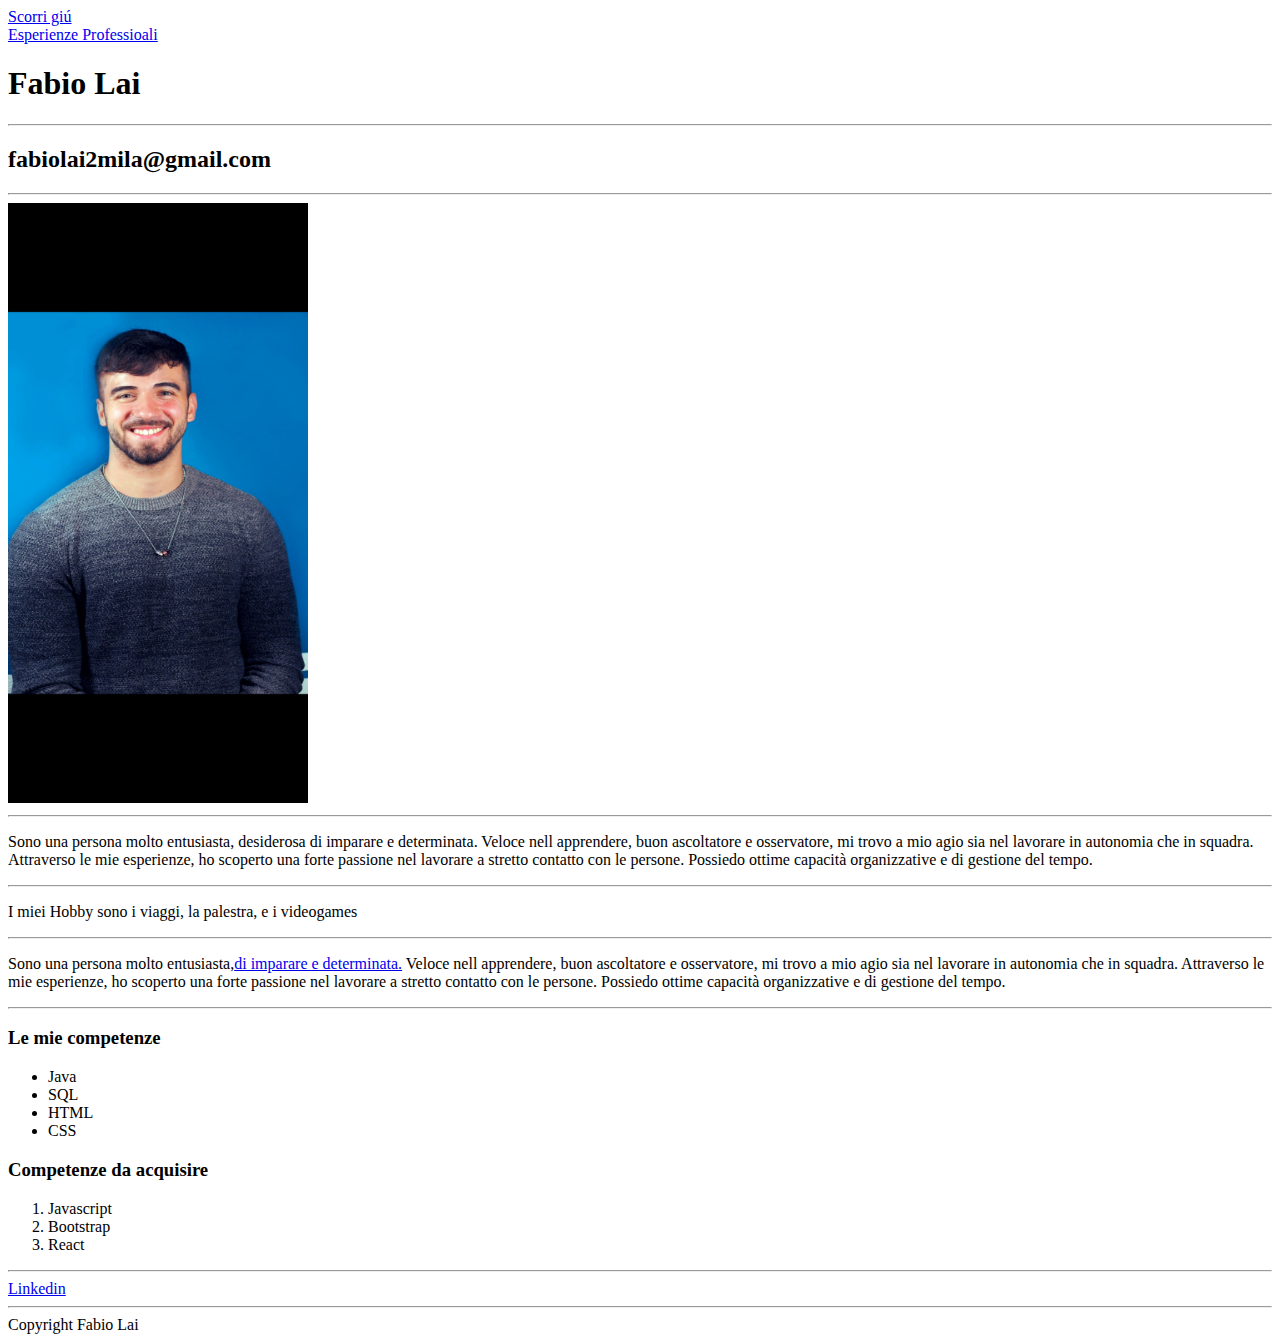
<file: Settimana_1/Giorno_1/Esercizio_1/index.html>
<!DOCTYPE html>
<html lang="it">
  <head>
    <meta charset="UTF-8" />
    <meta name="viewport" content="width=device-width, initial-scale=1.0" />
    <title>Esercizio_1</title>
  </head>
  <body>
    <a href="#footer">Scorri giú</a><br />
    <a href="/Settimana_1/Giorno_1/Esercizio_1/tabella.html"
      >Esperienze Professioali</a
    >
    <h1>Fabio Lai</h1>
    <hr />
    <h2>fabiolai2mila@gmail.com</h2>
    <hr />

    <main>
      <a href="#"
        ><img
          src="/Settimana_1/Giorno_1/Esercizio_1/Assets/images/Foto_CV.jpg"
          alt="Foto_CV"
          height="600"
          width="300" /></a
      ><br />
      <hr />
      <p class="paragrafoUno">
        Sono una persona molto entusiasta, desiderosa di imparare e determinata.
        Veloce nell apprendere, buon ascoltatore e osservatore, mi trovo a mio
        agio sia nel lavorare in autonomia che in squadra. Attraverso le mie
        esperienze, ho scoperto una forte passione nel lavorare a stretto
        contatto con le persone. Possiedo ottime capacità organizzative e di
        gestione del tempo.
      </p>
      <hr />
      <p class="paragrafoDue">
        I miei Hobby sono i viaggi, la palestra, e i videogames
      </p>
      <hr />
      <p>
        Sono una persona molto entusiasta,<a href="#"
          >di imparare e determinata.</a
        >
        Veloce nell apprendere, buon ascoltatore e osservatore, mi trovo a mio
        agio sia nel lavorare in autonomia che in squadra. Attraverso le mie
        esperienze, ho scoperto una forte passione nel lavorare a stretto
        contatto con le persone. Possiedo ottime capacità organizzative e di
        gestione del tempo.
      </p>
      <hr />
      <div>
        <h3>Le mie competenze</h3>
        <ul>
          <li>Java</li>
          <li>SQL</li>
          <li>HTML</li>
          <li>CSS</li>
        </ul>
        <h3>Competenze da acquisire</h3>
        <ol>
          <li>Javascript</li>
          <li>Bootstrap</li>
          <li>React</li>
        </ol>
      </div>
      <hr />
      <a href="www.linkedin.com/in/fabio-lai">Linkedin</a>
      <hr />
    </main>
    <footer id="footer">Copyright Fabio Lai</footer>
  </body>
</html>
</file>
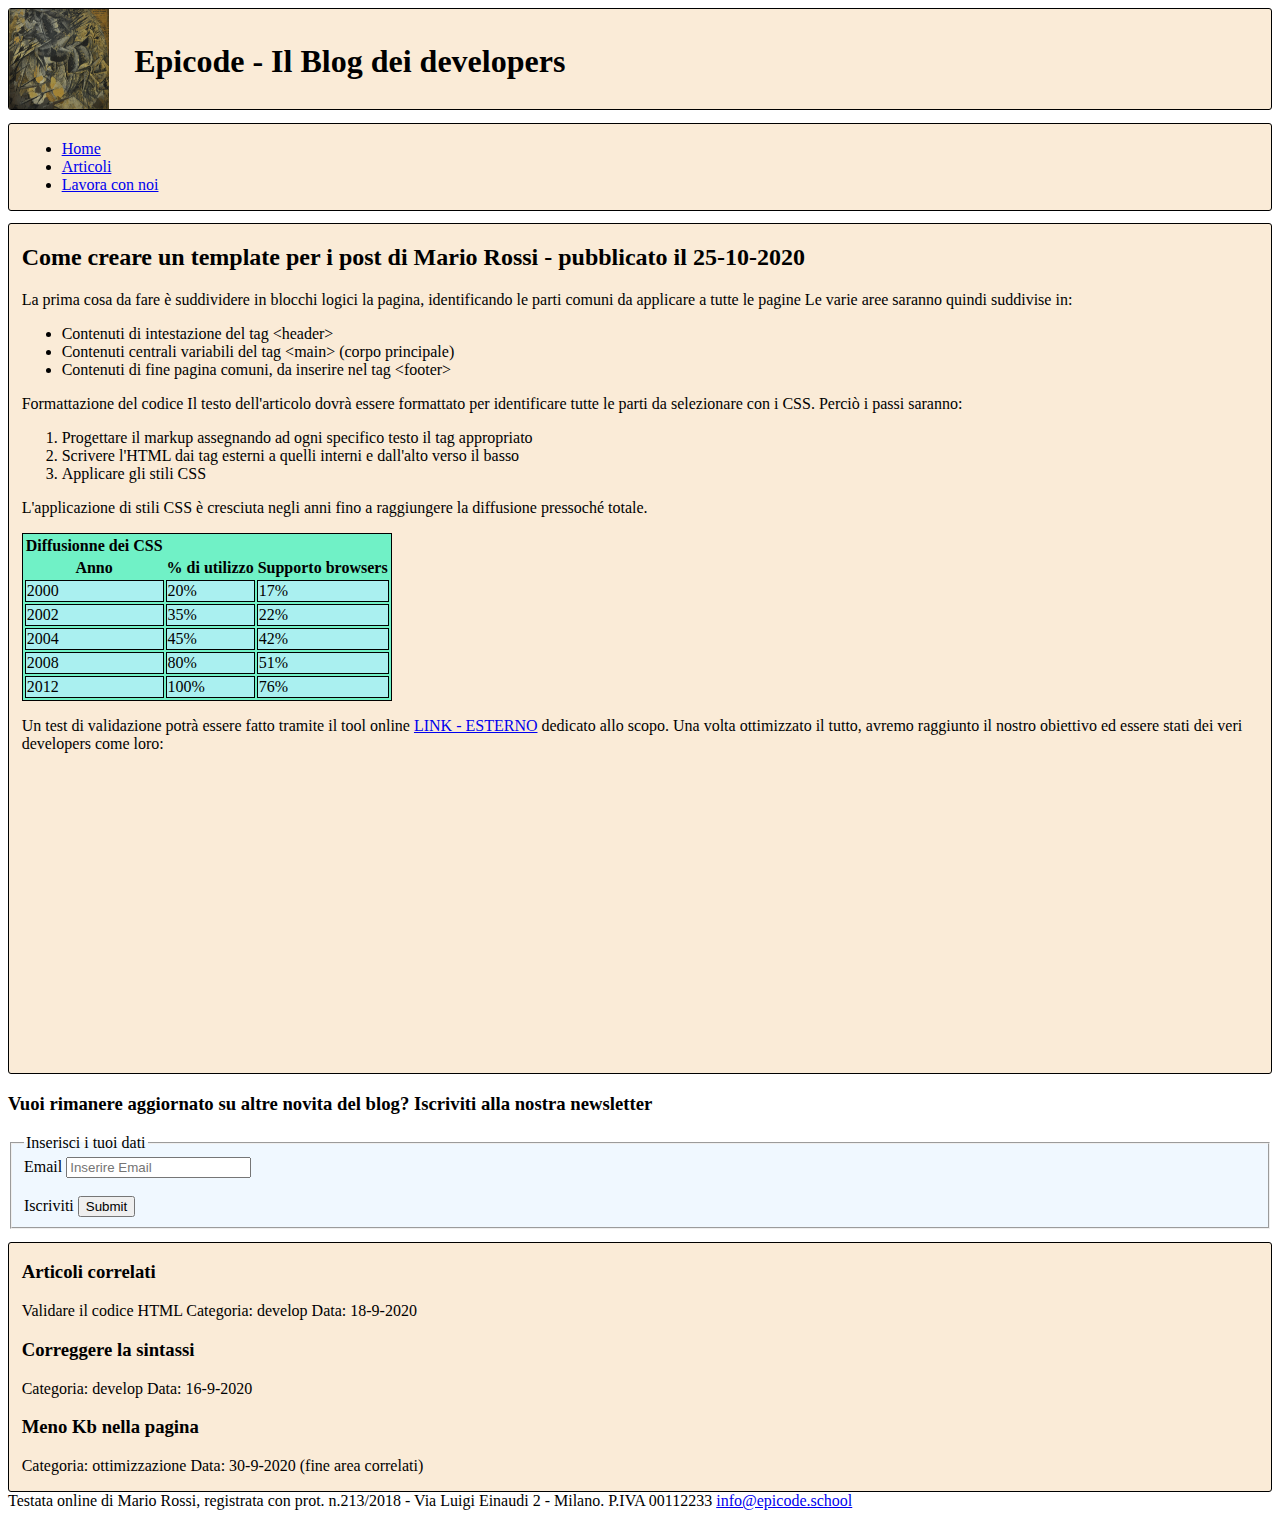
<file: Settimana_1/Giorno_2/Esercizio_2/index.html>
<!DOCTYPE html>
<html lang="it">
  <head>
    <meta charset="UTF-8" />
    <meta name="viewport" content="width=device-width, initial-scale=1.0" />
    <title>Sviluppo di una pagina web - Blog Epicode</title>
  </head>
  <style>
    .testata {
      display: flex;
      border: solid 1px black;
      border-radius: 3px;
      background-color: antiquewhite;
    }
    .logo {
      display: flex;
      margin-right: 1%;
    }

    .titolo {
      display: flex;
      margin-left: 1%;
      margin-top: 1%;
    }

    main,nav {
      border: solid 1px black;
      border-radius: 3px;
      background-color: antiquewhite;
      margin-top: 1%;
      padding-left: 1%;
    }

    table,thead {
        border: solid 1px black;
        background-color: rgb(112, 241, 198);
    }

    td {
        border: solid 1px black;
        background-color: rgb(170, 240, 240); 
    }

    section {
      border: solid 1px black;
      border-radius: 3px;
      background-color: antiquewhite;
      margin-top: 1%;
      padding-left: 1%;
    }

    fieldset {
      background-color: aliceblue;
      
    }
  </style>

  <body>
    <div class="testata">
      <div class="logo">
        <img
          src="/Settimana_1/Giorno_2/Esercizio_2/Assets/images/Boccioni_-_Carica_dei_Lancieri.jpg"
          alt="Logo"
          height="100"
          width="100"
        />
      </div>
      <div class="titolo">
        <h1>Epicode - Il Blog dei developers</h1>
      </div>
    </div>
    <nav>
        <ul>
        <li><a href="#">Home</a></li>
        <li><a href="#">Articoli</a></li>
        <li><a href="#">Lavora con noi</a></li>
        </ul>
    </nav>
    <main>
        <h2>Come creare un template per i post di Mario Rossi - pubblicato il 25-10-2020</h2>
        <p>La prima cosa da fare è suddividere in blocchi logici la pagina, identificando le parti comuni da applicare a tutte le pagine

            Le varie aree saranno quindi suddivise in:
            <ul>
            <li>Contenuti di intestazione del tag &lt;header&gt;</li>
            <li>Contenuti centrali variabili del tag &lt;main&gt; (corpo principale)</li>
            <li>Contenuti di fine pagina comuni, da inserire nel tag &lt;footer&gt;</li>
            </ul>
            
            Formattazione del codice 
            Il testo dell'articolo dovrà essere formattato per identificare tutte le parti da selezionare con i CSS. Perciò i passi saranno:
            <ol>
            <li> Progettare il markup assegnando ad ogni specifico testo il tag appropriato</li>
            <li> Scrivere l'HTML dai tag esterni a quelli interni e dall'alto verso il basso</li>
            <li> Applicare gli stili CSS</li>
            </ol>
            L'applicazione di stili CSS è cresciuta negli anni fino a raggiungere la diffusione pressoché totale.
        </p>

        <table>
            <thead>
                <th>Diffusionne dei CSS</th>
                </thead>
              <tbody>
                <th>Anno</th>
                <th>% di utilizzo</th>
                <th>Supporto browsers</th>
                <tr>
                  <td>2000</td>
                  <td>20%</td>
                  <td>17%</td>
                  
                </tr>
                <tr>
                  <td>2002</td>
                  <td>35%</td>
                  <td>22%</td>
                 
                </tr>
                <tr>
                  <td>2004</td>
                  <td>45%</td>
                  <td>42%</td>
                  
                </tr>
                <tr>
                  <td>2008</td>
                  <td>80%</td>
                  <td>51%</td>
                  
                </tr>
                <tr>
                  <td>2012</td>
                  <td>100%</td>
                  <td>76%</td>
                  
                </tr>
              </tbody>
        </table>

        <p>  Un test di validazione potrà essere fatto tramite il tool online
             <a href="#">LINK - ESTERNO</a>  dedicato allo scopo. Una volta ottimizzato il tutto,
              avremo raggiunto il nostro obiettivo ed essere stati dei veri developers come loro:
        </p>
        <iframe
            width="450"
            height="300"
            src="https://www.youtube.com/embed/vXQm_hHTed0?list=PLP5MAKLy8lP-a0MG-MFHKCISmj2Wg4vT6"
            title="Menu responsive con SOLO CSS - Esercizio CSS3 Tutorial Italiano"
            frameborder="0"
            allow="accelerometer; autoplay; clipboard-write; encrypted-media; gyroscope; picture-in-picture; web-share"
          ></iframe>
       
    </main>
    <aside>
      <h3>Vuoi rimanere aggiornato su altre novita del blog? Iscriviti alla nostra newsletter</h3>
      <form action="/Settimana_1/Giorno_2/Esercizio_2/messaggio.html">
        <fieldset>
          <legend>Inserisci i tuoi dati</legend>
          <label for="email">Email</label>
          <input type="email" id="email_form" name="email" placeholder="Inserire Email" required><br><br>
          <label for="invia">Iscriviti</label>
          <input type="submit" id="invia_form" name="invia">
        </fieldset>
      </form>
    </aside>
    <section>
      <p class="correlati">
        <h3>Articoli correlati</h3>
        Validare il codice HTML
        Categoria: develop
        Data: 18-9-2020
        
        <h3>Correggere la sintassi</h3>
        Categoria: develop
        Data: 16-9-2020
        
        <h3>Meno Kb nella pagina</h3>
        Categoria: ottimizzazione
        Data: 30-9-2020
        (fine area correlati)
      </p>
        
        
    </section>

    <footer>Testata online di Mario Rossi, registrata con prot. n.213/2018 
      - Via Luigi Einaudi 2 - Milano. P.IVA 00112233 <a href="#">info@epicode.school</a></footer>
  </body>
</html>
</file>
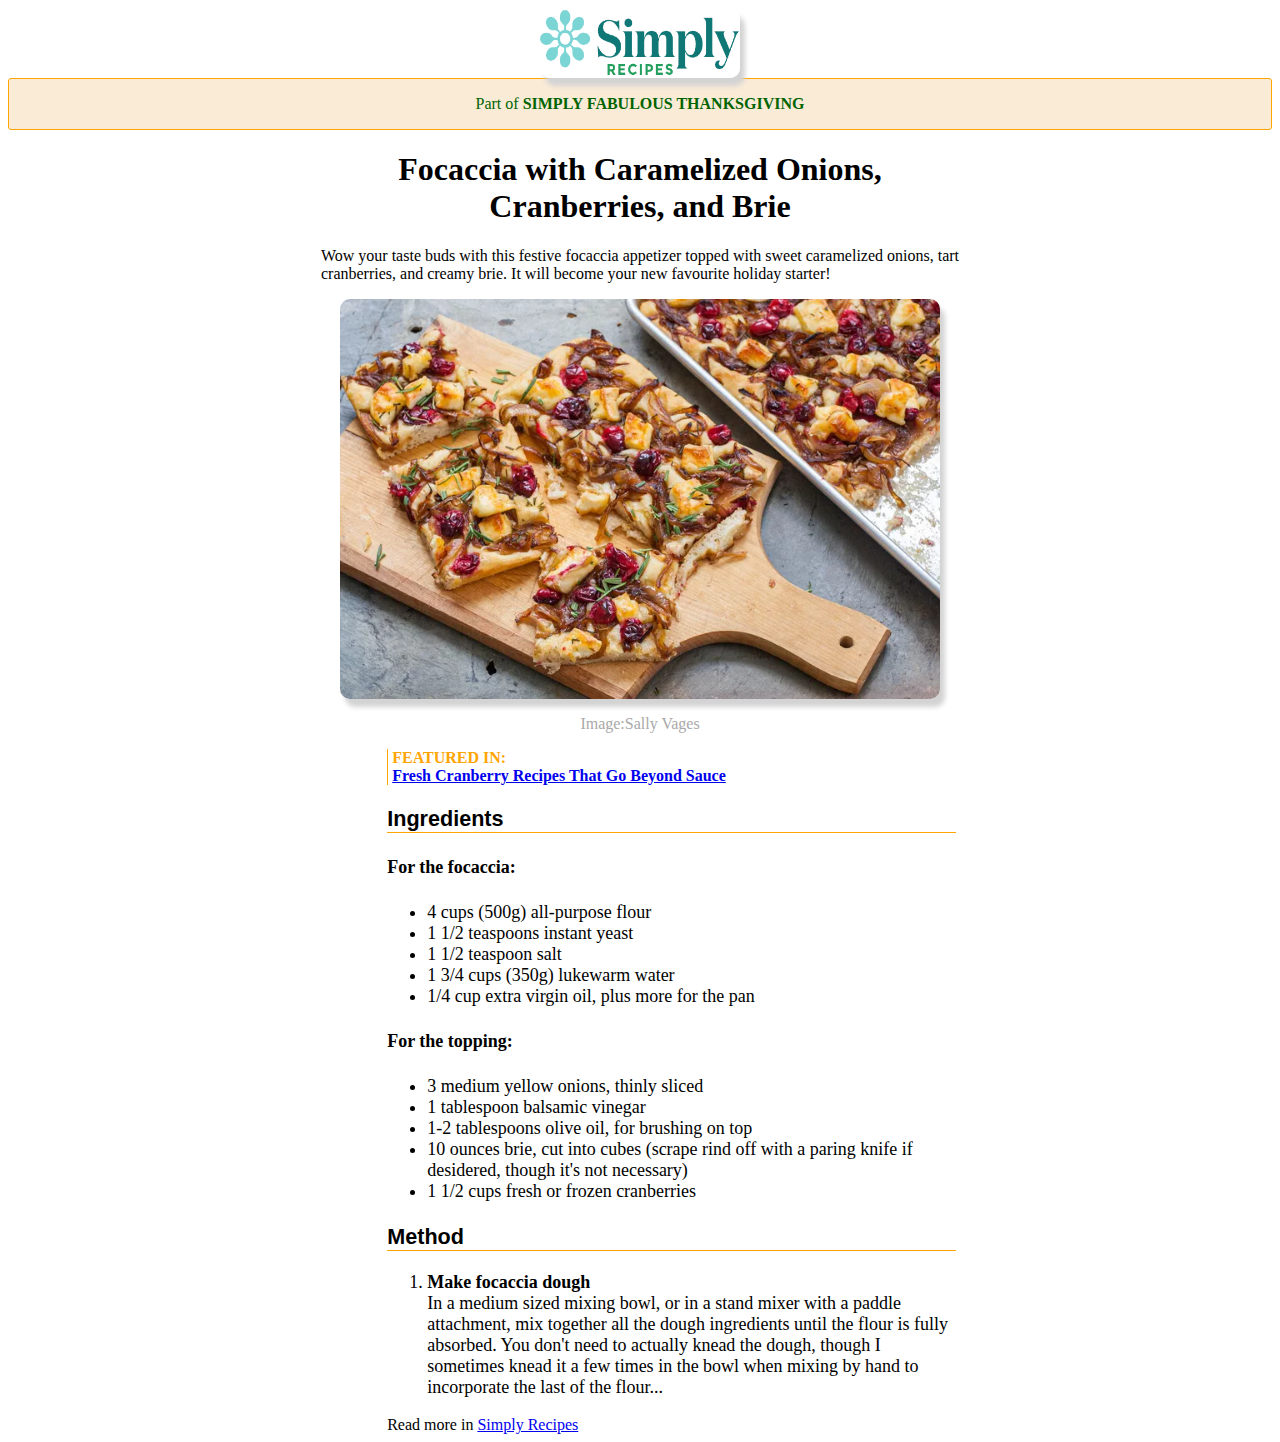
<file: Settimana_1/Giorno_3/Esercizio_3/index.html>
<!DOCTYPE html>
<html lang="it">
  <head>
    <meta charset="UTF-8" />
    <meta name="viewport" content="width=device-width, initial-scale=1.0" />
    <title>Esercizio_3</title>
    <link rel="stylesheet" href="/Settimana_1/Giorno_3/Esercizio_3/stile.css" />
  </head>
  <body>
    <header>
      <img
        src="/Settimana_1/Giorno_3/Esercizio_3/assets/images/logo.png"
        alt="logo"
        height="70em"
        width="200em"
      />
    </header>
    <nav>
      <p class="intestazione">
        Part of <strong> SIMPLY FABULOUS THANKSGIVING</strong>
      </p>
    </nav>
    <div class="title">
      <h1>
        Focaccia with Caramelized Onions,<br />
        Cranberries, and Brie
      </h1>
    </div>
    <main>
      <p class="descrizione">
        Wow your taste buds with this festive focaccia appetizer topped with
        sweet caramelized onions, tart <br />
        cranberries, and creamy brie. It will become your new favourite holiday
        starter!
      </p>
      <div class="immagine">
        <img
          src="/Settimana_1/Giorno_3/Esercizio_3/assets/images/focaccia.png"
          alt="Focaccia"
          height="400px"
          width="600px"
        />
      </div>
      <p class="diritti">Image:Sally Vages</p>
      <p class="link">
        FEATURED IN:<br />
        <a href="#">Fresh Cranberry Recipes That Go Beyond Sauce</a>
      </p>
      <div class="corpo">
        <h3 class="titoloDue">Ingredients</h3>
        <h4>For the focaccia:</h4>
        <ul>
          <li>4 cups (500g) all-purpose flour</li>
          <li>1 1/2 teaspoons instant yeast</li>
          <li>1 1/2 teaspoon salt</li>
          <li>1 3/4 cups (350g) lukewarm water</li>
          <li>1/4 cup extra virgin oil, plus more for the pan</li>
        </ul>
        <h4>For the topping:</h4>
        <ul>
          <li>3 medium yellow onions, thinly sliced</li>
          <li>1 tablespoon balsamic vinegar</li>
          <li>1-2 tablespoons olive oil, for brushing on top</li>
          <li>
            10 ounces brie, cut into cubes (scrape rind off with a paring knife
            if desidered, though it's not necessary)
          </li>
          <li>1 1/2 cups fresh or frozen cranberries</li>
        </ul>
        <h3 class="titoloTre">Method</h3>
        <ol>
          <li>
            <strong>Make focaccia dough</strong><br />In a medium sized mixing
            bowl, or in a stand mixer with a paddle attachment, mix together all
            the dough ingredients until the flour is fully absorbed. You don't
            need to actually knead the dough, though I sometimes knead it a few
            times in the bowl when mixing by hand to incorporate the last of the
            flour...
          </li>
        </ol>
      </div>
    </main>
    <footer>Read more in <a href="#">Simply Recipes</a></footer>
  </body>
</html>
</file>
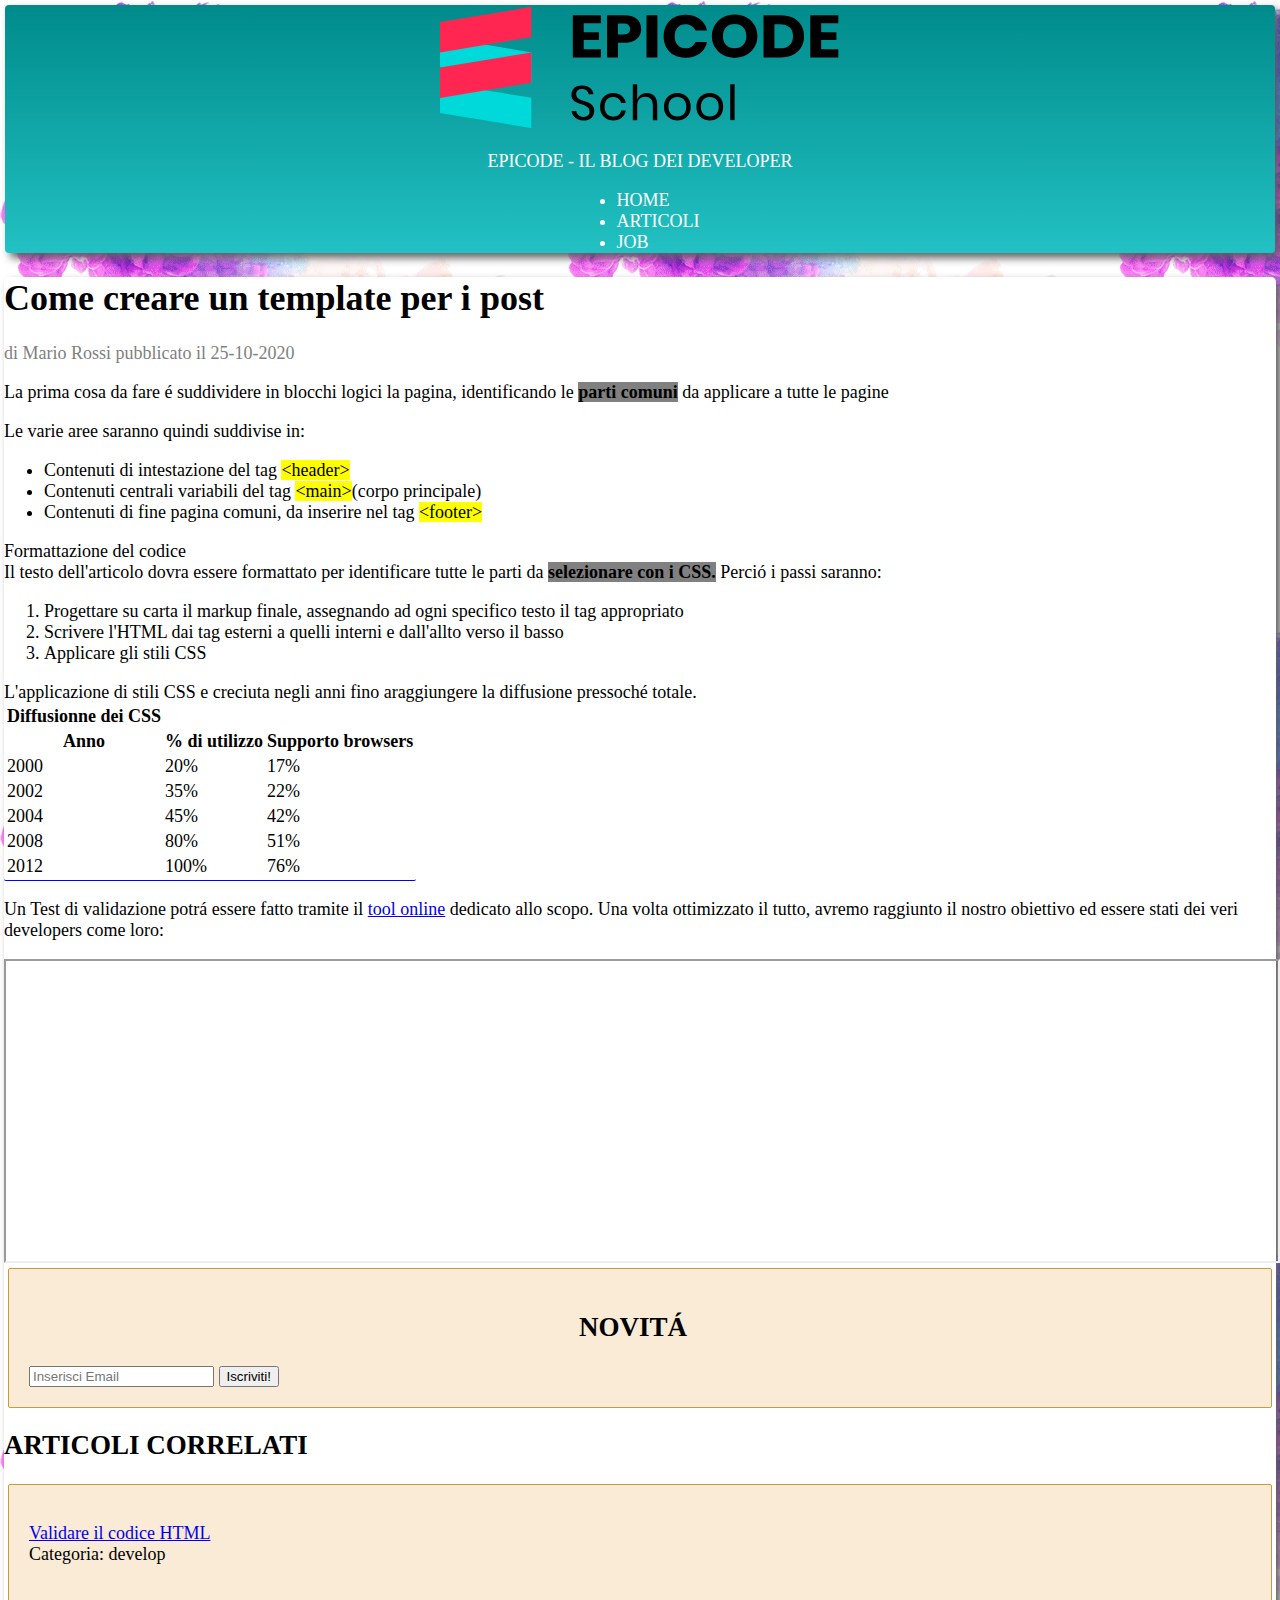
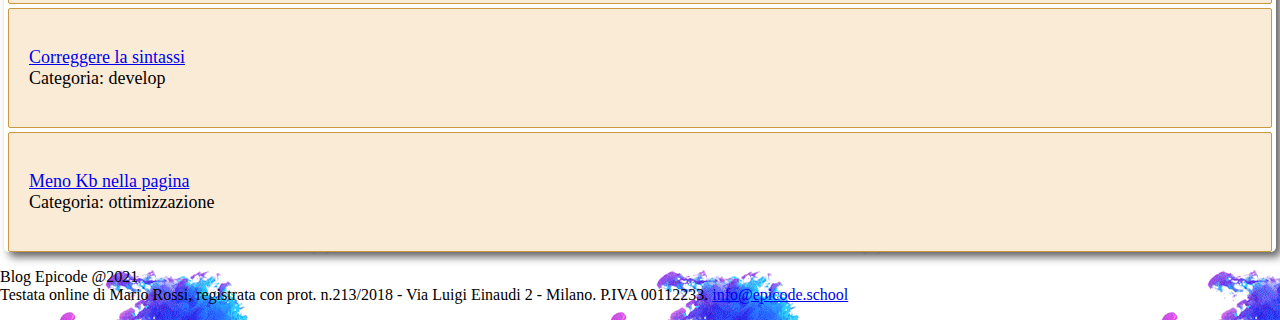
<file: Settimana_1/Giorno_4/Esercizio_4/index.html>
<!DOCTYPE html>
<html lang="it">
  <head>
    <meta charset="UTF-8" />
    <meta name="viewport" content="width=device-width, initial-scale=1.0" />
    <title>Esercizio_4</title>
    <link
      rel="stylesheet"
      href="https://cdnjs.cloudflare.com/ajax/libs/font-awesome/6.4.2/css/all.min.css"
      integrity="sha512-z3gLpd7yknf1YoNbCzqRKc4qyor8gaKU1qmn+CShxbuBusANI9QpRohGBreCFkKxLhei6S9CQXFEbbKuqLg0DA=="
      crossorigin="anonymous"
      referrerpolicy="no-referrer"
    />
    <link rel="stylesheet" href="/Settimana_1/Giorno_4/Esercizio_4/stile.css" />
  </head>
  <body background="/Settimana_1/Giorno_4/Esercizio_4/assets/imges/sfondo.png">
    <header>
      <img
        src="/Settimana_1/Giorno_4/Esercizio_4/assets/imges/logo.svg"
        alt="Logo"
      />

      <p>EPICODE - IL BLOG DEI DEVELOPER</p>
      <div class="menu">
        <ul>
          <li>HOME</li>
          <li>ARTICOLI</li>
          <li>JOB</li>
        </ul>
      </div>
    </header>
    <div class="container">
    <main>
      <h1>Come creare un template per i post</h1>
      <p class="sottotesto">
        di Mario Rossi<i
          class="fa-solid fa-clock"
        ></i>
        pubblicato il 25-10-2020
      </p>
      <p>
        La prima cosa da fare é suddividere in blocchi logici la pagina,
        identificando le <b>parti comuni</b> da applicare a tutte le pagine
        
      </p>
      <article>
        <p>Le varie aree saranno quindi suddivise in:</p>
        <ul>
            <li>Contenuti di intestazione del tag <mark>&lt;header&gt;</li></mark>
            <li>Contenuti centrali variabili del tag <mark>&lt;main&gt;</mark>(corpo principale)</li>
            <li>Contenuti di fine pagina comuni, da inserire nel tag <mark>&lt;footer&gt;</mark></li>
        </ul>
        Formattazione del codice<br>
        Il testo dell'articolo dovra essere formattato per identificare tutte le parti da <b>selezionare con i CSS.</b> Perció i passi saranno:
        <ol>
            <li>Progettare su carta il markup finale, assegnando ad ogni specifico testo il tag appropriato</li>
            <li>Scrivere l'HTML dai tag esterni a quelli interni e dall'allto verso il basso</li>
            <li>Applicare gli stili CSS</li>
    
        </ol>
        L'applicazione di stili CSS e creciuta negli anni fino araggiungere la diffusione pressoché totale.
      </article>
      <section>
        <table>
            <thead>
                <th>Diffusionne dei CSS</th>
                </thead>
              <tbody>
                <th>Anno</th>
                <th>% di utilizzo</th>
                <th>Supporto browsers</th>
                <tr>
                  <td>2000</td>
                  <td>20%</td>
                  <td>17%</td>
                  
                </tr>
                <tr>
                  <td>2002</td>
                  <td>35%</td>
                  <td>22%</td>
                 
                </tr>
                <tr>
                  <td>2004</td>
                  <td>45%</td>
                  <td>42%</td>
                  
                </tr>
                <tr>
                  <td>2008</td>
                  <td>80%</td>
                  <td>51%</td>
                  
                </tr>
                <tr>
                  <td>2012</td>
                  <td>100%</td>
                  <td>76%</td>
                  
                </tr>
              </tbody>
        </table>
        <p>Un Test di validazione potrá essere fatto tramite il 
          <a href="#">tool online</a> 
          dedicato allo scopo. Una volta ottimizzato il tutto, 
          avremo raggiunto il nostro obiettivo ed essere stati dei 
          veri developers come loro: </p>
          <iframe width="100%" height="300" src="https://www.youtube.com/embed/dvOvHXruEDM"
                title="YouTube video player"
                allow="accelerometer; autoplay; clipboard-write; encrypted-media; gyroscope; picture-in-picture"
                allowfullscreen></iframe>
    </section>
    <div class="novita">
      <h2 class="titoloCentrato">NOVITÁ</h2>
      <div class="email">
      <form action="/Settimana_1/Giorno_2/Esercizio_2/messaggio.html">
          <input type="email" id="email_form" name="email" placeholder="Inserisci Email" required>
          <input type="submit" id="invia_form" name="Iscriviti" value="Iscriviti!">
      </form>
    </div>
  </div>
    </main>
    <aside>
      <h2>ARTICOLI CORRELATI</h2>
      
      <div class="correlati"><p><a href="#"><i class="fa-solid fa-tag"></i>Validare il codice HTML</a><br>Categoria: develop</p></div>
      <div class="correlati"><p><a href="#"><i class="fa-solid fa-tag"></i>Correggere la sintassi</a><br>Categoria: develop</p></div>
      <div class="correlati"><p><a href="#"><i class="fa-solid fa-tag"></i>Meno Kb nella pagina</a><br>Categoria: ottimizzazione </p></div>
      
    
    </aside></div>
    <footer><p>Blog Epicode @2021 <br> Testata online di Mario Rossi, registrata con prot. n.213/2018 - Via Luigi Einaudi 2 - Milano. P.IVA 00112233. <a href="#">info@epicode.school</a></p></footer>
  </body>
</html>
</file>
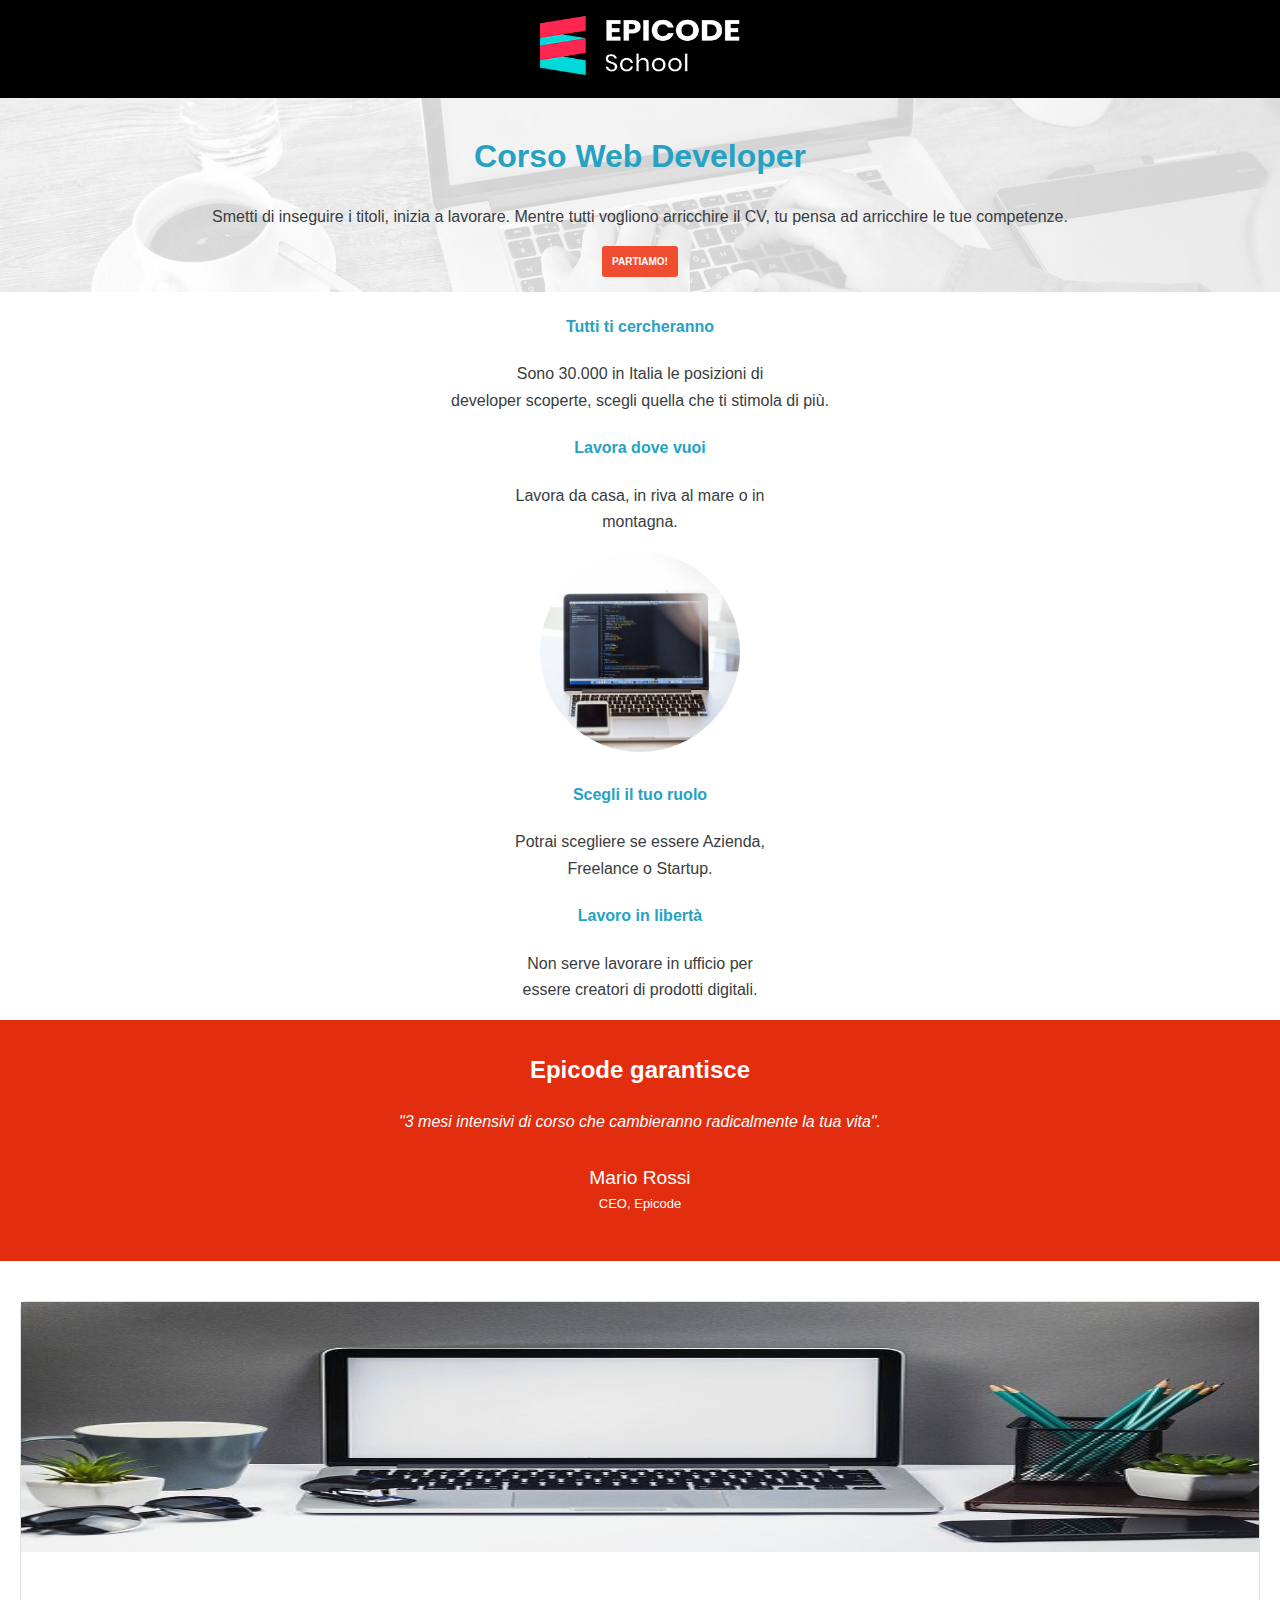
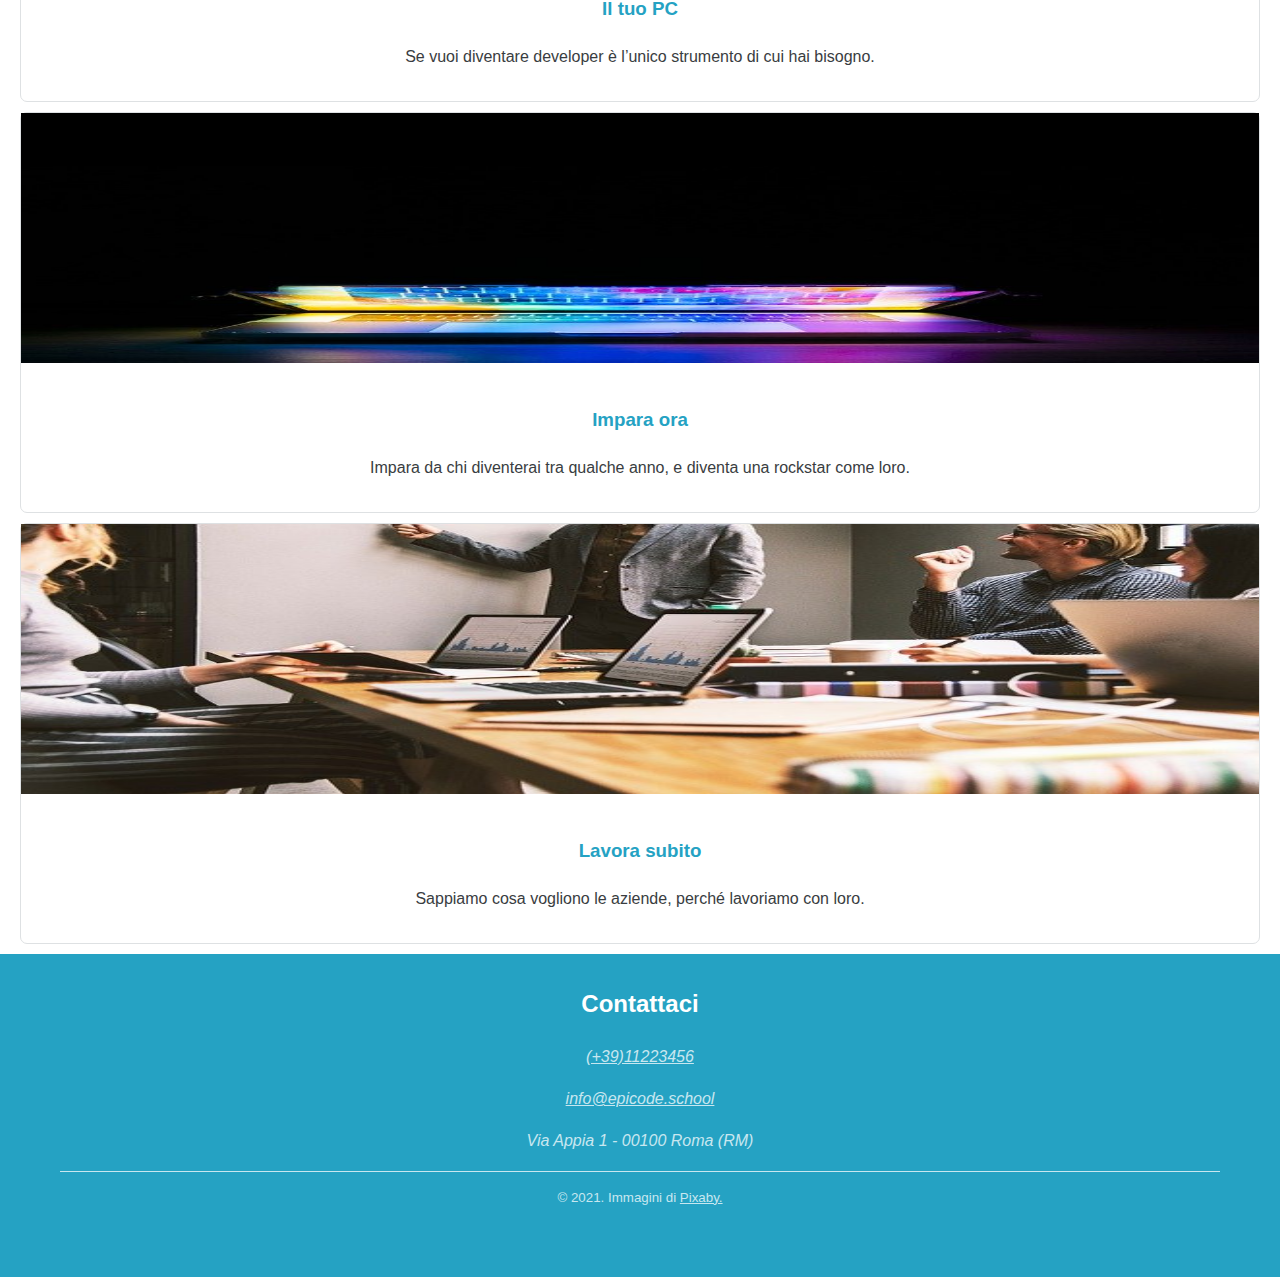
<file: Settimana_1/Giorno_5/Progetto_1/index.html>
<!DOCTYPE html>
<html lang="it">
  <head>
    <meta charset="UTF-8" />
    <meta name="viewport" content="width=device-width, initial-scale=1.0"/>
    <title>Corso Web Developer - Epicode school</title>
    <link
      rel="stylesheet"
      href="https://cdnjs.cloudflare.com/ajax/libs/font-awesome/6.4.2/css/all.min.css"
      integrity="sha512-z3gLpd7yknf1YoNbCzqRKc4qyor8gaKU1qmn+CShxbuBusANI9QpRohGBreCFkKxLhei6S9CQXFEbbKuqLg0DA=="
      crossorigin="anonymous"
      referrerpolicy="no-referrer"
    />
    <link rel="stylesheet" href="/Settimana_1/Giorno_5/Progetto_1/stile.css">
  </head>
  <body>
    <header>
        <div class="logo">
            <img src="/Settimana_1/Giorno_5/Progetto_1/assets/images/logo.png" alt="logo" height="60" width="200">
        </div>
     <nav><h1>Corso Web Developer</h1>
        <p>Smetti di inseguire i titoli, inizia a lavorare. Mentre tutti vogliono arricchire il CV,
             tu pensa ad arricchire le tue competenze.</p>
             <form>
                <input type="button" name="submit" id="submit" value="PARTIAMO!">
             </form>
     </nav>
</header>
    <main>
        <h4>Tutti ti cercheranno</h4>
        <p>Sono 30.000 in Italia le posizioni di <br> developer scoperte, scegli quella che ti stimola di più.</p>
        <h4>Lavora dove vuoi</h4>
        <p>Lavora da casa, in riva al mare o in<br> montagna.</p>
        <img id="foto_1" src="/Settimana_1/Giorno_5/Progetto_1/assets/images/notebook.jpg" alt="foto_1" height="200" width="200">
        <h4>Scegli il tuo ruolo</h4>
        <p>Potrai scegliere se essere Azienda,<br> Freelance o Startup.</p>
        <h4>Lavoro in libertà</h4>
        <p>Non serve lavorare in ufficio per <br> essere creatori di prodotti digitali.</p>
    </main>
<aside><h2>Epicode garantisce</h2>
    <p id="citazione"><i>"3 mesi intensivi di corso che cambieranno radicalmente la tua vita".</i></p>
   <div class="mario">
    <p id="diritti"> Mario Rossi </p>
    <p id="ruolo">CEO, Epicode</p>
   </div>
</aside>
    <section>
        <div class="cardContainer">
            <div class="card"><img src="/Settimana_1/Giorno_5/Progetto_1/assets/images/foto1.jpg" alt="fotUno" height="250" width="100%">
            </div>
            <div class="testo">
                <h3>Il tuo PC</h3>
                <p id="card">Se vuoi diventare developer è l’unico strumento di cui hai bisogno.</p>
            </div>
         </div>

        <div class="cardContainer">
            <div class="card"><img src="/Settimana_1/Giorno_5/Progetto_1/assets/images/foto2.jpg" alt="fotUno" height="250" width="100%">
            </div>
            <div class="testo">
                <h3>Impara ora</h3>
                <p id="card">Impara da chi diventerai tra qualche anno, e diventa una rockstar come loro.</p>
            </div>
         </div>

        <div class="cardContainer">
            <div class="card"><img src="/Settimana_1/Giorno_5/Progetto_1/assets/images/foto3.jpg" alt="fotUno" height="270" width="100%">
            </div>
            <div class="testo">
                <h3>Lavora subito</h3>
                <p id="card">Sappiamo cosa vogliono le aziende, perché lavoriamo con loro.</p>
            </div>
         </div>
    </section>
    <section id="contatti"><h2>Contattaci</h2>
        <div class="link">
         <address>
            <p id="info"><i class="fa-solid fa-square-phone-flip fa-rotate-90"> </i><a href="tel:+3911223456"> (+39)11223456</a></p>
            <p id="info"><i class="fa-solid fa-square-envelope"></i> <a href= "mailto:info@epicode.school"> info@epicode.school</a> </p>
            <p id="info"> <i class="fa-solid fa-square-arrow-up-right"> </i> Via Appia 1 - 00100 Roma (RM)</p>
        </address>
            <div class="copyright">
            <p id="fondo">© 2021. Immagini di <a href="#">Pixaby.</a></p> 
        </div>
        </div>
       
    </section>
  </body>
</html>
</file>
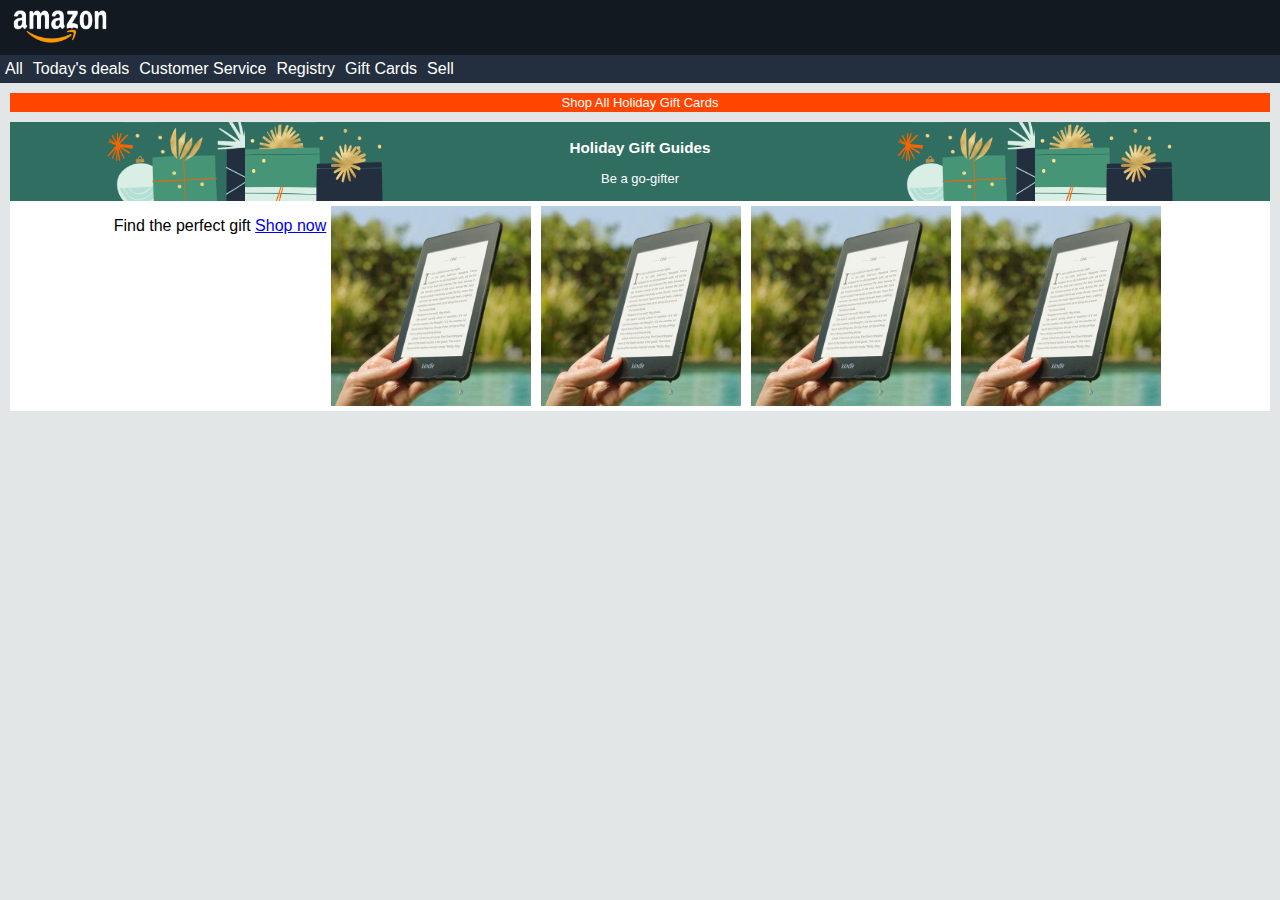
<file: Settimana_2/Giorno_5/Progetto_2/index.html>
<!DOCTYPE html>
<html lang="it">
  <head>
    <meta charset="UTF-8" />
    <meta name="viewport" content="width=device-width, initial-scale=1.0" />
    <title>Amazon</title>
    <link rel="stylesheet" href="/Settimana_2/Giorno_5/Progetto_2/stile.css" />
  </head>
  <body>
    <header>
      <img
        src="/Settimana_2/Giorno_5/Progetto_2/assets/images/logo.png"
        alt="logo"
        width="100px"
        height="40px"
      />
    </header>
    <nav>
      <div class="navbar">All</div>
      <div class="navbar">Today's deals</div>
      <div class="navbar">Customer Service</div>
      <div class="navbar">Registry</div>
      <div class="navbar">Gift Cards</div>
      <div class="navbar">Sell</div>
    </nav>
    <main>
      <div class="shop">Shop All Holiday Gift Cards</div>
      <div class="guide">
        <h3>Holiday Gift Guides</h3>
        <p>Be a go-gifter</p>
      </div>

      <div class="containerCards">
        <div class="link">
          <p>Find the perfect gift <a href="#" id="shopNow">Shop now</a></p>
        </div><br>

        <div class="cardUno">
          <img
            src="/Settimana_2/Giorno_5/Progetto_2/assets/images/img_1.jpg"
            alt="foto1"
            height="200"
            width="200"
          />
        </div>
        <div class="cardUno">
          <img
            src="/Settimana_2/Giorno_5/Progetto_2/assets/images/img_1.jpg"
            alt="foto1"
            height="200"
            width="200"
          />
        </div>
        <div class="cardUno">
          <img
            src="/Settimana_2/Giorno_5/Progetto_2/assets/images/img_1.jpg"
            alt="foto1"
            height="200"
            width="200"
          />
        </div>
        <div class="cardUno">
          <img
            src="/Settimana_2/Giorno_5/Progetto_2/assets/images/img_1.jpg"
            alt="foto1"
            height="200"
            width="200"
          />
        </div>
      </div>
    </main>
    <footer></footer>
  </body>
</html>
</file>
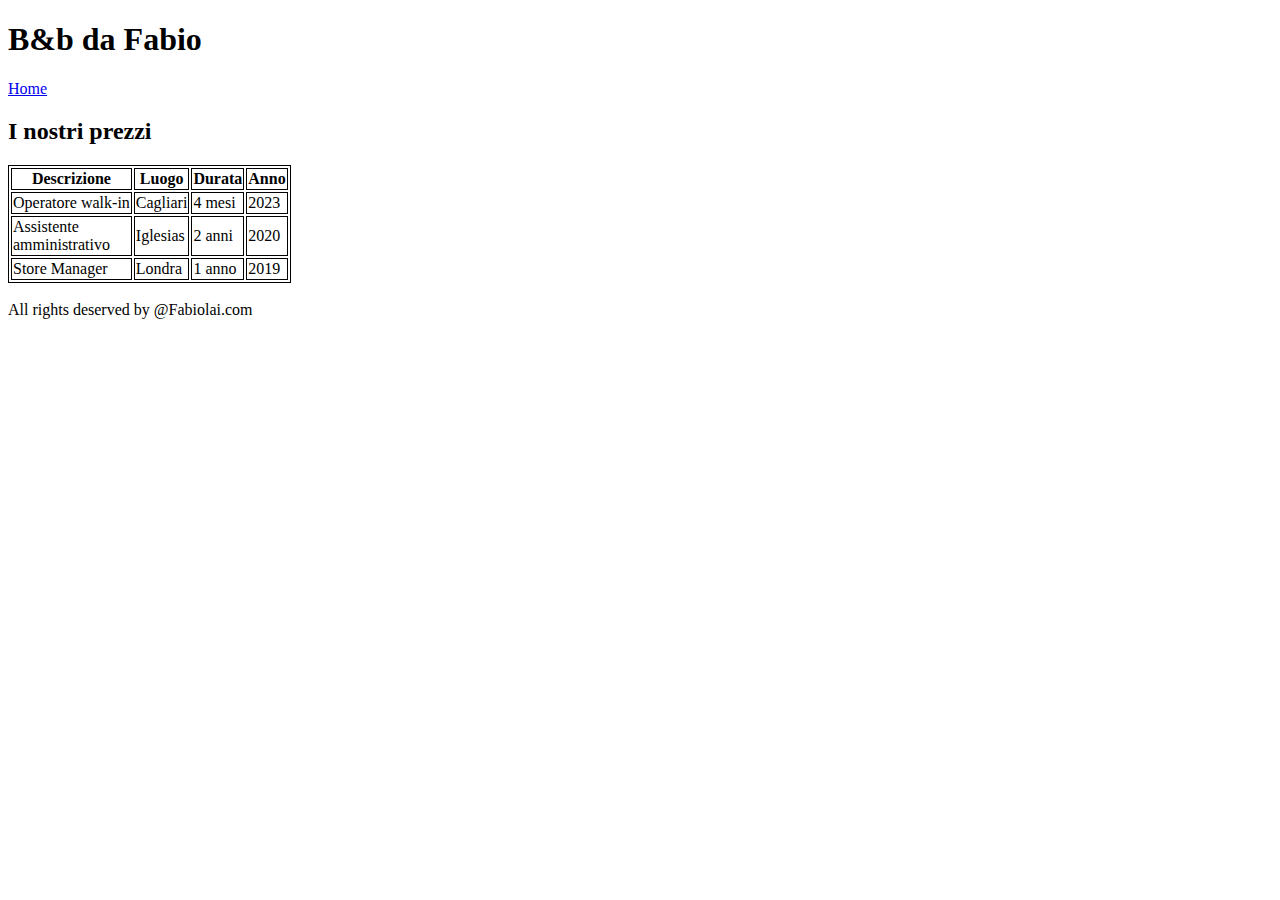
<file: Settimana_1/Giorno_1/Esercizio_1/tabella.html>
<!DOCTYPE html>
<html lang="it">
  <head>
    <meta charset="UTF-8" />
    <meta name="viewport" content="width=device-width, initial-scale=1.0" />
    <title>Tabella</title>
  </head>
  <style>
    table,
    thead,
    th,
    td {
      border: solid 1px black;
    }
  </style>
  <body>
    <header>
      <h1>B&b da Fabio</h1>
    </header>
    <a href="/Settimana_1/Giorno_1/Esercizio_1/index.html">Home</a>
    <main>
      <h2>I nostri prezzi</h2>
      <table>
        <thead>
          <th>Descrizione</th>
          <th>Luogo</th>
          <th>Durata</th>
          <th>Anno</th>
        </thead>
        <tbody>
          <tr>
            <td>Operatore walk-in</td>
            <td>Cagliari</td>
            <td>4 mesi</td>
            <td>2023</td>
          </tr>
          <tr>
            <td>
              Assistente<br />
              amministrativo
            </td>
            <td>Iglesias</td>
            <td>2 anni</td>
            <td>2020</td>
          </tr>
          <tr>
            <td>Store Manager</td>
            <td>Londra</td>
            <td>1 anno</td>
            <td>2019</td>
          </tr>
        </tbody>
      </table>
    </main>
    <br />
    <footer>All rights deserved by @Fabiolai.com</footer>
  </body>
</html>
</file>
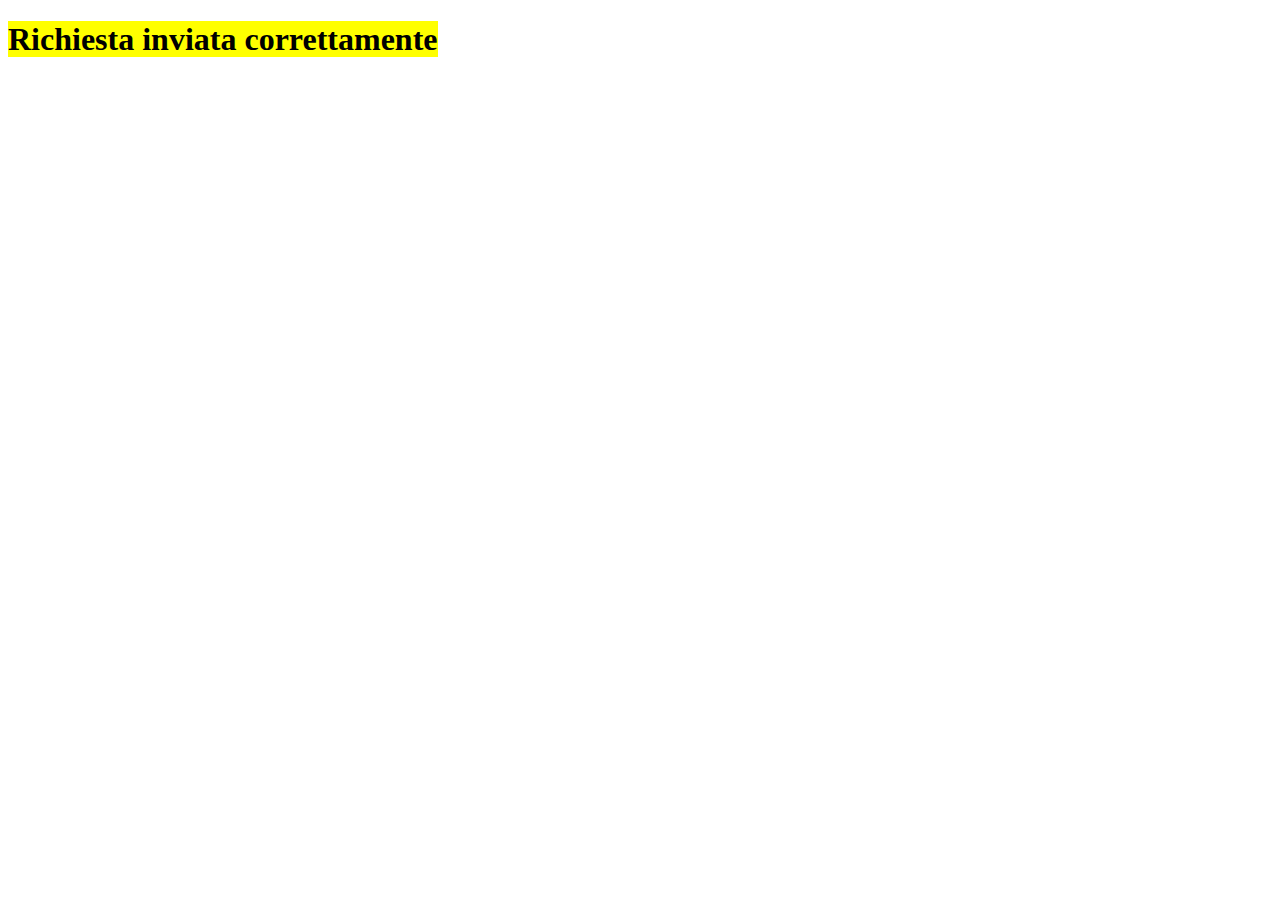
<file: Settimana_1/Giorno_2/Esercizio_2/messaggio.html>
<!DOCTYPE html>
<html lang="it">
  <head>
    <meta charset="UTF-8" />
    <meta name="viewport" content="width=device-width, initial-scale=1.0" />
    <title>Messaggio di conferma</title>
  </head>
  <body>
    <h1><mark> Richiesta inviata correttamente</mark></h1>
  </body>
</html>
</file>
<file: Settimana_1/Giorno_3/Esercizio_3/stile.css>
header {
  display: flex;
  justify-content: center;
}

nav {
  display: flex;
  justify-content: center;
  color: darkgreen;
  background-color: antiquewhite;
  border: solid 1px orange;
  border-radius: 3px;
}

.title {
  justify-content: center;
  text-align: center;
}

.immagine {
  display: flex;
  justify-content: center;
  text-align: left;
}

img {
  border-radius: 10px;
  box-shadow: 5px 8px 5px lightgrey;
}

.descrizione {
  display: flex;
  justify-content: center;
  text-align: start;
}

.diritti {
  padding-left: 25%;
  padding-right: 25%;
  text-align: center;
  color: darkgray;
}

.link {
  padding-left: 4px;
  margin-left: 30%;
  border-left: solid 1px orange;
  text-align: start;
  font-weight: bold;
  color: orange;
}

.corpo {
  padding-left: 30%;
  padding-right: 25%;
}

footer {
  padding-left: 30%;
}

.titoloTre,
.titoloDue {
  font-size: larger;
  font-family: "Franklin Gothic Medium", "Arial Narrow", Arial, sans-serif;
  border-bottom: solid 1px orange;
}

.corpo {
    font-size: large;
}
</file>
<file: Settimana_1/Giorno_4/Esercizio_4/stile.css>
/* IMPOSTAZIONI GENERALI */
html,
body {
  margin: 0;
  padding: 0;
  box-sizing: border-box;
}
/* HEADER */
header {
  background: rgb(34, 193, 195);
  background: linear-gradient(
    0deg,
    rgba(34, 193, 195, 1) 0%,
    rgba(0, 139, 139, 1) 100%
  );
  border-radius: 4px;
  box-sizing: border-box;
  box-shadow: 5px 5px 8px rgb(98, 97, 97);
  margin: 5px;
  text-align: center;
  font-size: large;
  color: white;
}

.menu {
  padding-left: 45%;
  text-align: start;
  font-size: large;
  text-decoration: none;
  color: white;
}

::marker,
ul {
  list-style-type:symbols(★);
}

/* MAIN */
.container {
  background-color: white;
  box-sizing: border-box;
  margin-left: 4px;
  margin-right: 4px;
  border-radius: 5px;
  box-shadow: 5px 5px 8px rgb(98, 97, 97);
  font-size: large;
}


/* ELEMENTI NEL MAIN - ARTICLE */
.sottotesto {
  color: grey;
}

 b {
    
    background-color: grey;
}
/* TABELLE */
table {
  border-bottom: solid 1px blue;
  border-radius: 2px;
 
}


/* FORM */
.novita {
  padding: 20px;
  box-sizing: border-box;
  margin-left: 4px;
  margin-right: 4px;
  background-color: antiquewhite;
  text-align: left;
  border: solid 1px rgb(201, 153, 65);
  border-radius: 2px;
}

.titoloCentrato {
  margin-left: 45%;
}

/* ELEMENTI NELL' ASIDE */



.correlati {
  background-color: antiquewhite;
  padding: 20px;
  margin: 4px;
  border: solid 1px rgb(201, 153, 65);
  border-radius: 2px;
}
/* FOOTER */
</file>
<file: Settimana_1/Giorno_5/Progetto_1/stile.css>
html,
body {
  margin: 0;
  padding: 0;
  box-sizing: border-box;
  color: #393d41;
  font-family: "Open Sans", sans-serif;
  line-height: 1.65;
}

header {
  box-sizing: border-box;
  margin: 0;
  text-align: center;
  background-color: black;
}

.logo {
  padding: 15px;
}

@import url("https://fonts.googleapis.com/css2?family=Open+Sans&family=Roboto:wght@500&display=swap");

nav {
  box-sizing: border-box;
  margin: 0;
  background-image: url(/Settimana_1/Giorno_5/Progetto_1/assets/images/banner.jpg);
  background-position: center;
  background-size: cover;
  text-align: center;
  color: #393d41;
  font-family: "Open Sans", sans-serif;
  padding: 10px;
}

input {
  background-color: #f04c2f;
  border-radius: 3px;
  border: 0cap;
  font-family: "Montserrat", sans-serif;
  font-size: x-small;
  font-weight: 800;
  color: white;
  margin-bottom: 5px;
  padding: 10px;
}

h1,
h4,
h3 {
  color: #25a2c3;
}

#foto_1 {
  border-radius: 50%;
}

main {
  box-sizing: border-box;
  margin: 0;
  text-align: center;
  color: #393d41;
  font-family: "Open Sans", sans-serif;
}

aside {
  box-sizing: border-box;
  margin: 0;
  background-color: #e22d0e;
  color: white;
  text-align: center;
  padding: 10px;
  padding-bottom: 40px;
}

#diritti {
  font-size: larger;
}

#ruolo {
  font-size: small;
}

.mario {
  padding-top: 2px;
  line-height: 0.5;
}

section {
  box-sizing: border-box;
  padding-top: 40px;
  padding-left: 20px;
  padding-right: 20px;
}

.cardContainer {
  box-sizing: border-box;
  margin: 0;
  text-align: center;
  border: solid 1px #dee1e3;
  margin-bottom: 10px;
  border-radius: 7px;
}

.card {
  border-radius: 7px;
}

.testo {
  padding: 15px;
}

#contatti {
  box-sizing: border-box;
  margin: 0;
  background-color: #25a2c3;
  color: white;
  text-align: center;
  padding: 10px;
  padding-bottom: 40px;
}

footer {
  box-sizing: border-box;
  margin: 0;
  background-color: #25a2c3;
  color: white;
  text-align: center;
  padding: 10px;
  padding-bottom: 40px;
}

a:link,
a:visited {
  text-decoration: underline;
  color: #c8e7f0;
  background-color: transparent;
}
a:hover,
a:active {
  text-decoration: underline overline;
  color: #aaa;
}

#info {
  color: #c8e7f0;
  font-family: "Open Sans", sans-serif;
}

#fondo {
  border-top: 1px solid;
  color: #c8e7f0;
  font-size: smaller;
  padding: 15px;
}

.copyright {
  margin-right: 50px;
  margin-left: 50px;
}
</file>
<file: Settimana_2/Giorno_5/Progetto_2/stile.css>
/* IMPOSTAZIONI GENERALI */
html,
body {
  margin: 0;
  padding: 0;
  box-sizing: border-box;
  font-family: Arial, Helvetica, sans-serif;
  background-color: #E3E6E6;
}

/* HEADER */
header {
    background-color: #131921;
    box-sizing: border-box;
    margin: 0;
    text-align: left;
    font-size: large;
    color: white;
    padding: 5px;
    padding-left: 10px;
  }

  nav {
    box-sizing: border-box;
    display: flex;
    margin: 0;
    background-color:#232F3E;
  }

  .navbar {
    padding: 5px;
    color: white;
  }

  :hover.navbar {
    color: orange;
  }

  main {
    box-sizing: border-box;
    margin: 0;
    padding: 10px;

  }

  .shop{
    background-color: orangered;
    text-align: center;
    color: white;
    padding: 2px;
    font-size: small;
    
  }

  .guide{
    box-sizing: border-box;
    margin-top: 10px;
    padding: 2px;
    background-image: url(/Settimana_2/Giorno_5/Progetto_2/assets/images/bg-image.png);
    background-position: center;
    background-size:contain;
    text-align: center;
    color: white;
    font-size: small;
  }

.link{
    box-sizing: border-box;
    margin: 0;
    background-color: white;
}

:hover#shopNow{
    color: aqua;
    text-decoration: none;
}


  .containerCards{
    box-sizing: border-box;
    margin: 0;
    background-color: white;
    display: flex;
    justify-content: center;
  }

  .cardUno{
    display: flex;
    justify-content: center;
    box-sizing: border-box;
    margin: 2px;
    border-radius: 5px;
    padding: 3px;
    
  }
</file>
